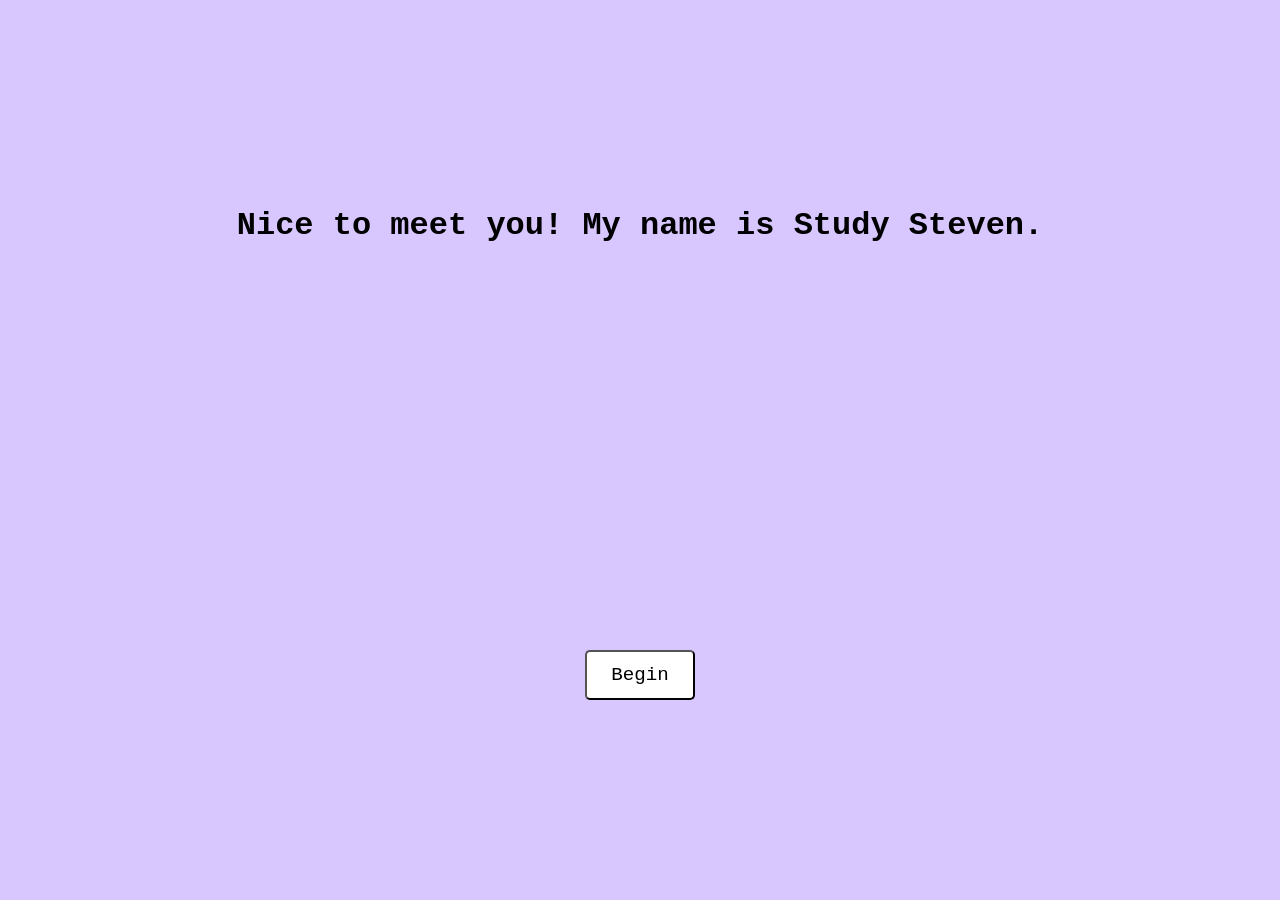
<file: index.html>
<!DOCTYPE html>
<html lang="en">
<head>
    <meta charset="UTF-8">
    <meta name="viewport" content="width=device-width, initial-scale=1.0">
    <title>Study Steven</title>
    <link rel="stylesheet" href="styles.css">
</head>
<body>
    <div class="top-half">
        <div class="content">
            <h1 id="title">Nice to meet you! My name is Study Steven.</h1>
        </div>
    </div>   
    <div class="bottom-half">
        <div class="content">
            <button id="start-btn">Begin</button>
        </div>
    </div>

    <script src="script.js"></script>

</body>
</html>
</file>
<file: styles.css>
* {
    margin: 0;
    box-sizing: border-box;
    font-family: 'Courier New', Courier, monospace;
    text-align: center;
}

body {
    background-color: #d8c7ff;
}

/* top and bottom split */
.top-half, .bottom-half {
    height: 50vh;
    width: 100%;
    display: flex;
    justify-content: center;
    align-items: center;
    transition: transform 0.8s ease-in-out;
}

/* title + button */
.content {
    text-align: center;
}

#hello { 
    text-align: center;
}

h1 {
    color: black;
    font-size: 2em;
    margin: 0;
}

button {
    padding: 12px 24px;
    font-size: 1.2em;
    cursor: pointer;
    background-color: white;
    border-radius: 5px;
    transition: all 0.3s ease;
}

button:hover {
    transform: scale(1.05);
    background-color: lightgray;
}

/* animation */
.top-slide-out {
    transform: translateY(-100%);
}

.bottom-slide-out {
    transform: translateY(100%);
}
</file>
